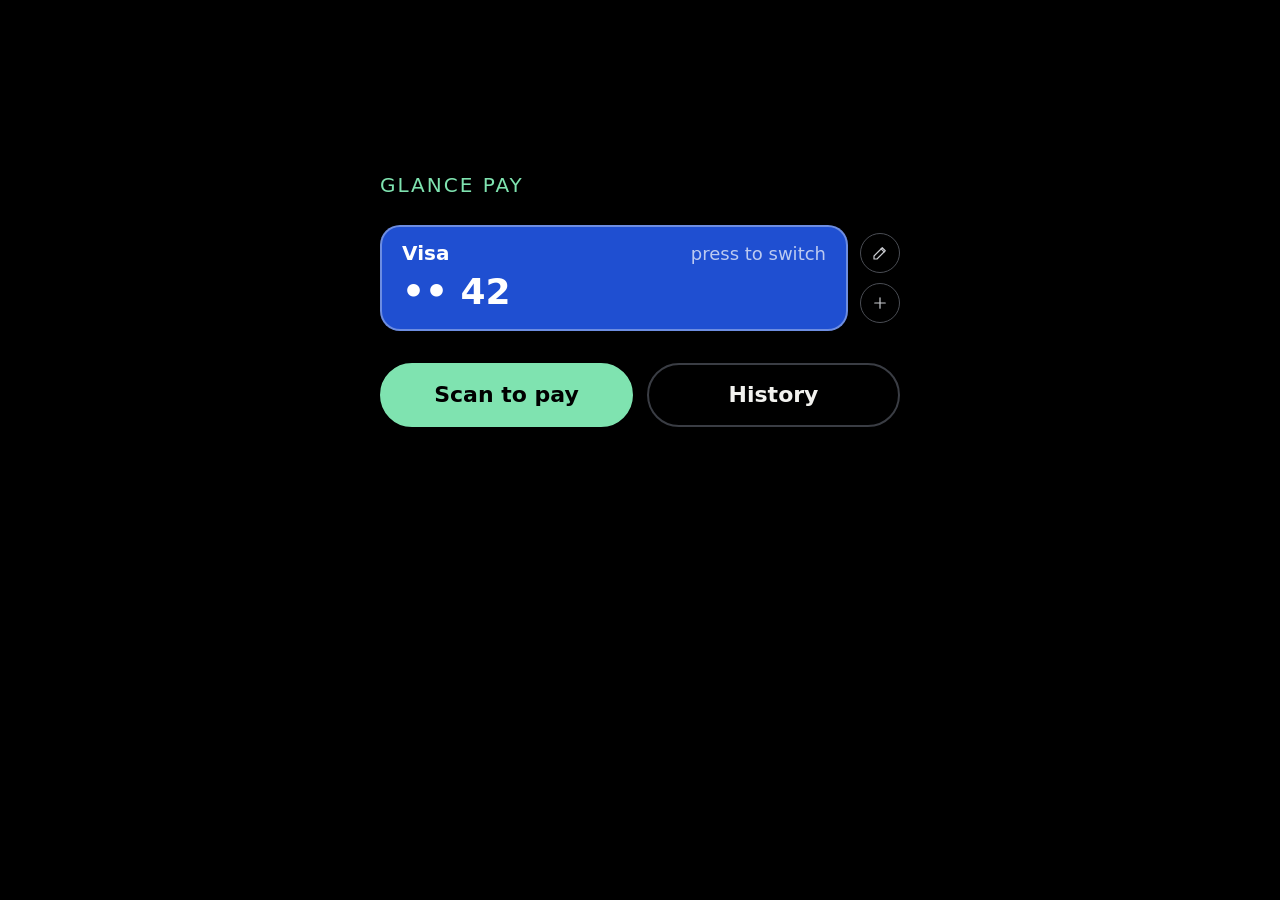
<file: index.html>
<!doctype html>
<html lang="en">
<head>
<meta charset="utf-8">
<meta name="viewport" content="width=600, height=600, initial-scale=1">
<meta name="description" content="Look at a pay code and pinch to pay. Prototype: payments are simulated.">
<meta name="application-name" content="Glance Pay">
<meta name="mrbd-web-app-capable" content="yes">
<meta name="theme-color" content="#7FE3B0">
<link rel="icon" type="image/png" href="icons/favicon.png">
<title>Glance Pay</title>
<link rel="stylesheet" href="style.css?v=20261003-7">
<script src="app.js?v=20261104-1" defer></script>
</head>
<body>
<main id="app">
  <!-- Camera feed: invisible (the wearer already sees the world), used for scanning -->
  <video id="cam" playsinline muted></video>

  <!-- HOME -->
  <section class="screen" id="home" data-screen>
    <div class="brand">Glance Pay</div>
    <div class="card-row">
      <button class="card-btn btn" data-action="switchCard" aria-label="Switch card">
        <span class="card-top">
          <span class="card-brand" id="cardBrand">Visa</span>
          <span class="card-hint">press to switch</span>
        </span>
        <span class="card-name" id="cardName">•• 42</span>
      </button>
      <div class="card-tools">
        <button class="btn tool" data-go="editcard" aria-label="Edit card">
          <svg viewBox="0 0 24 24" aria-hidden="true"><path d="M4 20h4L19 9l-4-4L4 16v4z"/><path d="M13.5 6.5l4 4"/></svg>
        </button>
        <button class="btn tool" data-go="addcard" aria-label="Add card">
          <svg viewBox="0 0 24 24" aria-hidden="true"><path d="M12 5v14M5 12h14"/></svg>
        </button>
      </div>
    </div>
    <div class="row">
      <button class="btn primary" data-go="scan" data-autofocus>Scan to pay</button>
      <button class="btn" data-go="history">History</button>
    </div>
  </section>

  <!-- ADD CARD: hold the real card in the frame; it is picked up automatically -->
  <section class="screen" id="addcard" data-screen hidden>
    <div class="title">Add a card</div>
    <div class="sub" id="addMsg">Hold your card in the frame</div>
    <div class="cam-wrap card-frame"><svg class="lock-check" viewBox="0 0 24 24" aria-hidden="true"><circle cx="12" cy="12" r="10"/><path d="M7.5 12.5l3 3 6-6.5"/></svg></div>
    <div class="row">
      <button class="btn ghost" data-go="home">Back</button>
    </div>
  </section>

  <!-- CARD PREVIEW: the card drawn in the colours read from the real card -->
  <section class="screen" id="cardpreview" data-screen hidden>
    <div class="title">Your card</div>
    <div class="card-btn preview" id="previewCard">
      <span class="card-top"><span class="card-brand">Card</span></span>
      <span class="card-name"></span>
    </div>
    <label class="field">
      <span>Card name</span>
      <input id="newCardName" class="text-in" autocomplete="off" maxlength="20">
    </label>
    <div class="row">
      <button class="btn primary" data-action="addCard" data-autofocus>Add card</button>
      <button class="btn ghost" data-go="addcard">Retake</button>
    </div>
  </section>

  <!-- EDIT CARD: rename or delete the chosen card -->
  <section class="screen" id="editcard" data-screen hidden>
    <div class="card-btn preview small" id="editPreview">
      <span class="card-top"><span class="card-brand">Card</span></span>
      <span class="card-name"></span>
    </div>
    <label class="field">
      <span>Card name</span>
      <input id="editCardName" class="text-in" autocomplete="off" maxlength="20">
    </label>
    <div class="row">
      <button class="btn primary" data-action="saveCard" data-autofocus>Save</button>
      <button class="btn danger" data-action="deleteCard" id="deleteBtn">Delete</button>
      <button class="btn ghost" data-go="home">Back</button>
    </div>
  </section>

  <!-- SCAN -->
  <section class="screen" id="scan" data-screen hidden>
    <div class="title">Look at a pay code</div>
    <div class="cam-wrap">
      <div class="cam-msg" id="camMsg">Starting camera…</div>
      <svg class="lock-check" viewBox="0 0 24 24" aria-hidden="true"><circle cx="12" cy="12" r="10"/><path d="M7.5 12.5l3 3 6-6.5"/></svg>
    </div>
    <div class="row">
      <button class="btn ghost" data-go="home">Back</button>
    </div>
  </section>

  <!-- CONFIRM -->
  <section class="screen" id="confirm" data-screen hidden>
    <div class="merchant" id="cMerchant">—</div>
    <div class="amount" id="cAmount">—</div>
    <div class="item" id="cItem"></div>
    <div class="row">
      <button class="btn primary" data-action="pay">Pay</button>
      <button class="btn ghost" data-action="cancel">Cancel</button>
    </div>
  </section>

  <!-- DONE -->
  <section class="screen center" id="done" data-screen hidden>
    <svg class="big-icon ok" viewBox="0 0 24 24" aria-hidden="true"><circle cx="12" cy="12" r="10"/><path d="M7.5 12.5l3 3 6-6.5"/></svg>
    <div class="title">Paid</div>
    <div class="sub" id="doneText"></div>
    <button class="btn primary" data-go="home">Done</button>
  </section>

  <!-- CANCELLED -->
  <section class="screen center" id="cancelled" data-screen hidden>
    <svg class="big-icon warn" viewBox="0 0 24 24" aria-hidden="true"><circle cx="12" cy="12" r="10"/><path d="M8.5 8.5l7 7M15.5 8.5l-7 7"/></svg>
    <div class="title">Cancelled</div>
    <div class="sub">Nothing was charged</div>
    <button class="btn primary" data-go="home">OK</button>
  </section>

  <!-- HISTORY -->
  <section class="screen" id="history" data-screen hidden>
    <div class="title">History</div>
    <ul class="list" id="historyList"></ul>
    <button class="btn ghost" data-go="home">Back</button>
  </section>

</main>
</body>
</html>
</file>
<file: style.css>
/* Ray-Ban Display is an additive display: black = transparent.
   Keep a black background and bright content. Target 600x600. */
:root {
  --fg: #F2F2EF;
  --dim: #A3A6AD;
  --accent: #7FE3B0;
  --warn: #F0A35E;
  --line: #3A3D44;
}
* { box-sizing: border-box; }
html, body {
  margin: 0;
  background: #000;
  color: var(--fg);
  font-family: system-ui, -apple-system, "Segoe UI", sans-serif;
  width: 100%;
  height: 100%;
  overflow: hidden;
}
#app {
  width: 100%;
  max-width: 600px;
  height: 100%;
  max-height: 600px;
  margin: 0 auto;
  padding: 40px;
}
.screen {
  height: 100%;
  display: flex;
  flex-direction: column;
  justify-content: center;
  gap: 20px;
}
.screen[hidden] { display: none; }
.screen.center { align-items: center; text-align: center; }

.brand { font-size: 20px; color: var(--accent); letter-spacing: 2px; text-transform: uppercase; }
.balance-label { font-size: 18px; color: var(--dim); margin-top: 12px; }
.balance { font-size: 40px; font-weight: 700; }
.title { font-size: 32px; font-weight: 600; }
.sub { font-size: 20px; color: var(--dim); }
.merchant { font-size: 22px; color: var(--dim); }
.amount { font-size: 84px; font-weight: 700; letter-spacing: -2px; line-height: 1; }
.item { font-size: 20px; color: var(--dim); }

.row { display: flex; gap: 14px; margin-top: 12px; }
.row .btn { flex: 1; }

.btn {
  font: inherit;
  font-size: 22px;
  font-weight: 600;
  min-height: 64px;
  padding: 0 24px;
  border-radius: 999px;
  border: 2px solid var(--line);
  background: transparent;
  color: var(--fg);
  cursor: pointer;
}
.btn.primary { border-color: var(--accent); color: var(--accent); }
.btn.ghost { color: var(--dim); }
/* Strong, always-visible focus: the main feedback for Neural Band navigation */
.btn:focus { outline: none; }
.btn:focus-visible, .btn.is-focused {
  background: var(--fg);
  border-color: var(--fg);
  color: #000;
}
.btn.primary:focus-visible, .btn.primary.is-focused { background: var(--accent); border-color: var(--accent); }

.cam-wrap {
  position: relative;
  width: 100%;
  height: 260px;
  border: 2px solid var(--line);
  border-radius: 20px;
  overflow: hidden;
}
/* The wearer already sees the world through the lens, so the camera feed
   stays invisible; only a scan frame is drawn. */
#cam { position: absolute; width: 1px; height: 1px; opacity: 0; pointer-events: none; }
.cam-wrap { border-color: transparent; }
.cam-wrap::before, .cam-wrap::after {
  content: ""; position: absolute; width: 56px; height: 56px;
  border: 4px solid var(--accent);
}
.cam-wrap::before { top: 0; left: 0; border-right: none; border-bottom: none; border-top-left-radius: 20px; }
.cam-wrap::after { bottom: 0; right: 0; border-left: none; border-top: none; border-bottom-right-radius: 20px; }
.cam-msg[hidden] { display: none; }
.cam-msg {
  position: absolute; inset: 0;
  display: flex; align-items: center; justify-content: center;
  font-size: 20px; color: var(--dim); text-align: center; padding: 20px;
}


.big-icon { width: 96px; height: 96px; fill: none; stroke-width: 1.8; stroke-linecap: round; stroke-linejoin: round; }
.big-icon.ok { stroke: var(--accent); }
.big-icon.warn { stroke: var(--warn); }

.list { list-style: none; margin: 0; padding: 0; max-height: 330px; overflow-y: auto; }
.list li {
  display: flex; justify-content: space-between;
  font-size: 20px; padding: 14px 0; border-bottom: 1px solid var(--line);
}
.list .empty { color: var(--dim); justify-content: flex-start; }

/* Card switcher on the home screen: a focusable row, not a pill */
.btn.card-btn {
  display: flex; flex-direction: column; align-items: flex-start; gap: 6px;
  min-height: 0; padding: 14px 20px; border-radius: 20px; text-align: left;
  border-color: var(--line); margin-top: 8px;
}
/* A card is drawn in its own two colours (read from the real card). */
.card-btn {
  --card-bg: #1F4FD1; --card-fg: #FFFFFF;
  background: var(--card-bg); color: var(--card-fg);
  border: 2px solid color-mix(in srgb, var(--card-fg) 35%, transparent);
}
.btn.card-btn { background: var(--card-bg); color: var(--card-fg); border-color: color-mix(in srgb, var(--card-fg) 35%, transparent); }
.card-top { display: flex; justify-content: space-between; width: 100%; align-items: baseline; }
.card-brand { font-size: 20px; font-weight: 700; color: var(--card-fg); }
.card-hint { font-size: 18px; font-weight: 500; color: var(--card-fg); opacity: .7; }
.card-name { font-size: 36px; font-weight: 700; color: var(--card-fg); min-height: 1.2em; }
/* Focus: keep the card's colours, add a bright ring */
.btn.card-btn:focus-visible, .btn.card-btn.is-focused {
  background: var(--card-bg); color: var(--card-fg);
  outline: 3px solid #fff; outline-offset: 4px;
}
.card-btn.preview {
  display: flex; flex-direction: column; gap: 6px;
  padding: 22px 24px; border-radius: 20px; min-height: 150px; justify-content: space-between;
}

.card-row { display: flex; gap: 12px; align-items: stretch; margin-top: 8px; }
.card-row .card-btn { flex: 1; margin-top: 0; }
.btn.add-btn { width: 84px; padding: 0; border-radius: 20px; font-size: 40px; font-weight: 400; }
.card-frame { height: 200px; }

/* History: one heading per day, time under each payment */
.list li.day {
  font-size: 18px; font-weight: 600; color: var(--accent);
  text-transform: uppercase; letter-spacing: 1.5px;
  padding: 18px 0 6px; border-bottom: none;
}
.list li.day:first-child { padding-top: 0; }
.list li .who { display: flex; flex-direction: column; gap: 2px; }
.list li .time { font-size: 18px; color: var(--dim); font-weight: 400; }
.list li .amt { font-weight: 600; align-self: center; }

/* Screens slide in gently instead of jumping like a reload */
/* Only after the first press, so start-up does no animation work */
body.ready .screen:not([hidden]) { animation: screenIn .28s ease-out; }
@keyframes screenIn { from { opacity: 0; transform: translateY(10px); } to { opacity: 1; transform: none; } }

/* Code / card found: corners snap inward, then a check pops */
.cam-wrap::before, .cam-wrap::after { will-change: transform; }
/* Found: each corner spins a full turn while moving in toward the code */
.cam-wrap.locked::before { animation: cornerInA .55s cubic-bezier(.3,1.3,.5,1) forwards; }
.cam-wrap.locked::after { animation: cornerInB .55s cubic-bezier(.3,1.3,.5,1) forwards; }
@keyframes cornerInA { to { transform: translate(28px, 22px) rotate(360deg); } }
@keyframes cornerInB { to { transform: translate(-28px, -22px) rotate(360deg); } }
.lock-check {
  position: absolute; left: 50%; top: 50%; width: 88px; height: 88px; margin: -44px 0 0 -44px;
  fill: none; stroke: var(--accent); stroke-width: 1.8; stroke-linecap: round; stroke-linejoin: round;
  opacity: 0; transform: scale(.4);
}
.cam-wrap.locked .lock-check { will-change: transform, opacity; animation: checkPop .45s .15s cubic-bezier(.3,1.6,.5,1) forwards; }
@keyframes checkPop { to { opacity: 1; transform: scale(1); } }

@media (prefers-reduced-motion: reduce) {
  body.ready .screen:not([hidden]), .cam-wrap.locked .lock-check { will-change: transform, opacity; animation: none; opacity: 1; transform: none; }
  .cam-wrap::before, .cam-wrap::after { transition: none; }
  .cam-wrap.locked::before, .cam-wrap.locked::after { animation: none; }
}

/* Card name field (system keyboard, dictation or handwriting on the glasses) */
.field { display: flex; flex-direction: column; gap: 6px; font-size: 18px; color: var(--dim); }
.text-in {
  font: inherit; font-size: 24px; color: var(--fg); background: transparent;
  border: 2px solid var(--line); border-radius: 16px; padding: 10px 16px;
}
.text-in:focus { outline: none; border-color: var(--accent); }
.btn.danger { color: #FF8A7A; border-color: #6B3A34; }
.btn.danger:focus-visible { background: #FF8A7A; border-color: #FF8A7A; color: #000; }
.btn:disabled { opacity: .35; cursor: default; }
.card-btn.preview.small { min-height: 110px; padding: 16px 20px; }

/* Edit and add: two quiet round icon buttons beside the card */
.card-tools { display: flex; flex-direction: column; justify-content: center; gap: 10px; flex: none; }
.btn.tool {
  width: 40px; height: 40px; min-height: 0; padding: 0; border-radius: 50%;
  border: 1.5px solid #4A4D54; background: transparent;
  display: flex; align-items: center; justify-content: center;
}
.btn.tool svg { width: 18px; height: 18px; fill: none; stroke: #C9CBD0; stroke-width: 1.6; stroke-linecap: round; stroke-linejoin: round; }
.btn.tool:focus-visible { background: var(--fg); border-color: var(--fg); }
.btn.tool:focus-visible svg { stroke: #000; }
</file>
